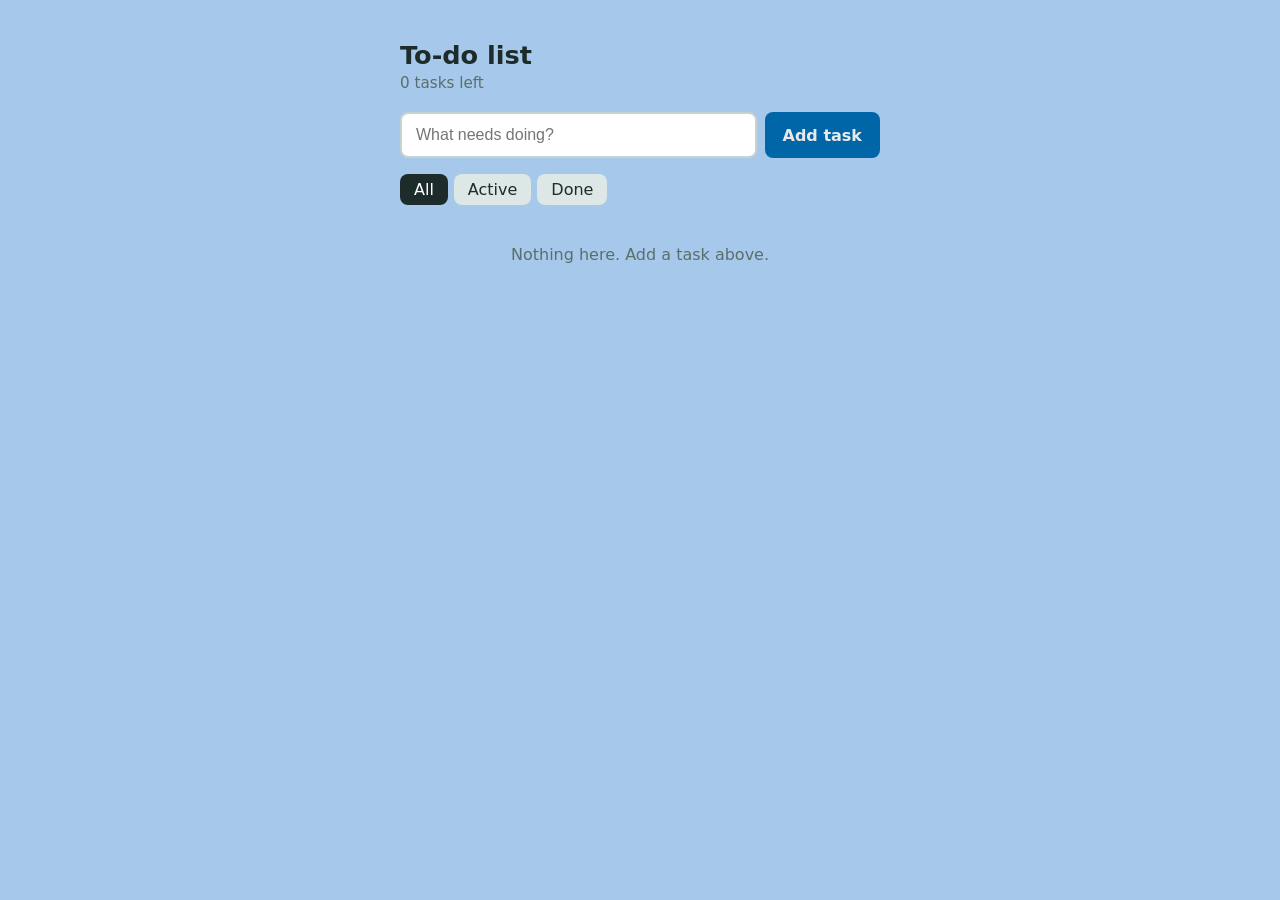
<file: project-01-To-Do list/index.html>
<!DOCTYPE html>
<html lang="en">
<head>
  <meta charset="UTF-8" />
  <meta name="viewport" content="width=device-width, initial-scale=1" />
  <title>To-do List</title>
  <style>
    * { box-sizing: border-box; }

    body {
      margin: 0;
      min-height: 100vh;
      display: flex;
      justify-content: center;
      padding: 40px 16px;
      font-family: system-ui, -apple-system, "Segoe UI", sans-serif;
      background: #a6c8eb;
      color: #1d2b2a;
    }

    .app {
      width: 100%;
      max-width: 480px;
    }

    h1 { margin: 0 0 4px; font-size: 1.6rem; }
    #count { margin: 0 0 20px; color: #5b6e6c; font-size: 0.95rem; }

    .add-row { display: flex; gap: 8px; }

    #taskInput {
      flex: 1;
      padding: 12px 14px;
      font-size: 1rem;
      border: 2px solid #c5d3d1;
      border-radius: 8px;
      background: #fff;
    }
    #taskInput:focus { outline: none; border-color: #0f766e; }

    button {
      cursor: pointer;
      font: inherit;
      border: none;
      border-radius: 8px;
    }

    #addBtn {
      padding: 0 18px;
      background: #0066a8;
      color: #e9eae8;
      font-weight: 600;
    }
    #addBtn:hover { background: #0057a8; }

    .filters { display: flex; gap: 6px; margin: 16px 0; }
    .filters button {
      padding: 6px 14px;
      background: #dde7e5;
      color: #1d2b2a;
    }
    .filters button.active { background: #1d2b2a; color: #fff; }

    ul { list-style: none; margin: 0; padding: 0; }

    li {
      display: flex;
      align-items: center;
      gap: 10px;
      padding: 12px 14px;
      margin-bottom: 8px;
      background: #fff;
      border-radius: 8px;
    }

    li input[type="checkbox"] { width: 18px; height: 18px; cursor: pointer; }

    li span { flex: 1; word-break: break-word; }
    li.done span { text-decoration: line-through; color: #8a9a98; }

    .delete {
      background: none;
      color: #b42318;
      font-size: 1.1rem;
      padding: 2px 8px;
    }
    .delete:hover { background: #fde8e6; }

    .empty { text-align: center; color: #5b6e6c; padding: 24px 0; }
  </style>
</head>
<body>
  <div class="app">
    <h1>To-do list</h1>
    <p id="count"></p>

    <div class="add-row">
      <input id="taskInput" type="text" placeholder="What needs doing?" autocomplete="off" />
      <button id="addBtn">Add task</button>
    </div>

    <div class="filters">
      <button data-filter="all" class="active">All</button>
      <button data-filter="active">Active</button>
      <button data-filter="done">Done</button>
    </div>

    <ul id="list"></ul>
  </div>

  <script>
    // state 
    // each task looks like: { id: 123, text: "Learn React", done: false}
    let tasks = loadTasks();
    let currentFilter = "all";

    //  grab elements 
    const input = document.getElementById("taskInput");
    const addBtn = document.getElementById("addBtn");
    const list = document.getElementById("list");
    const count = document.getElementById("count");
    const filterButtons = document.querySelectorAll(".filters button");

    //  save / load (localStorage keeps tasks after refresh) 
    function saveTasks() {
      localStorage.setItem("tasks", JSON.stringify(tasks));
    }

    function loadTasks() {
      try {
        return JSON.parse(localStorage.getItem("tasks")) || [];
      } catch {
        return [];
      }
    }

    //  actions 
    function addTask() {
      const text = input.value.trim();
      if (text === "") return; //ignore empty input

      tasks.push({ id: Date.now(), text: text, done: false });
      input.value = "";
      saveTasks();
      render();
    }

    function toggleTask(id) {
      const task = tasks.find(t => t.id === id);
      task.done = !task.done;
      saveTasks();
      render();
    }

    function deleteTask(id) {
      tasks = tasks.filter(t => t.id !== id);
      saveTasks();
      render();
    }

    //  Draw the list on screen 
    function render() {
      // 1. Pick which tasks to show based on the filter
      const visible = tasks.filter(t => {
        if (currentFilter === "active") return !t.done;
        if (currentFilter === "done") return t.done;
        return true;
      });

      // 2. clear the list,then rebuild it
      list.innerHTML = "";

      if (visible.length === 0) {
        list.innerHTML = '<p class="empty">Nothing here. Add a task above.</p>';
      }

      visible.forEach(task => {
        const li = document.createElement("li");
        if (task.done) li.classList.add("done");

        const checkbox = document.createElement("input");
        checkbox.type = "checkbox";
        checkbox.checked = task.done;
        checkbox.addEventListener("change", () => toggleTask(task.id));

        const label = document.createElement("span");
        label.textContent = task.text; // textContent is safe (no HTML injection)

        const del = document.createElement("button");
        del.className = "delete";
        del.textContent = "✕";
        del.setAttribute("aria-label", "Delete task");
        del.addEventListener("click", () => deleteTask(task.id));

        li.append(checkbox, label, del);
        list.appendChild(li);
      });

      // 3. update the "x tasks left" text
      const left = tasks.filter(t => !t.done).length;
      count.textContent = left + (left === 1 ? " task left" : " tasks left");
    }

    // Events
    addBtn.addEventListener("click", addTask);

    input.addEventListener("keydown", e => {
      if (e.key === "Enter") addTask();
    });

    filterButtons.forEach(btn => {
      btn.addEventListener("click", () => {
        currentFilter = btn.dataset.filter;
        filterButtons.forEach(b => b.classList.remove("active"));
        btn.classList.add("active");
        render();
      });
    });

    //  First draw 
    render();
  </script>
</body>
</html>
</file>
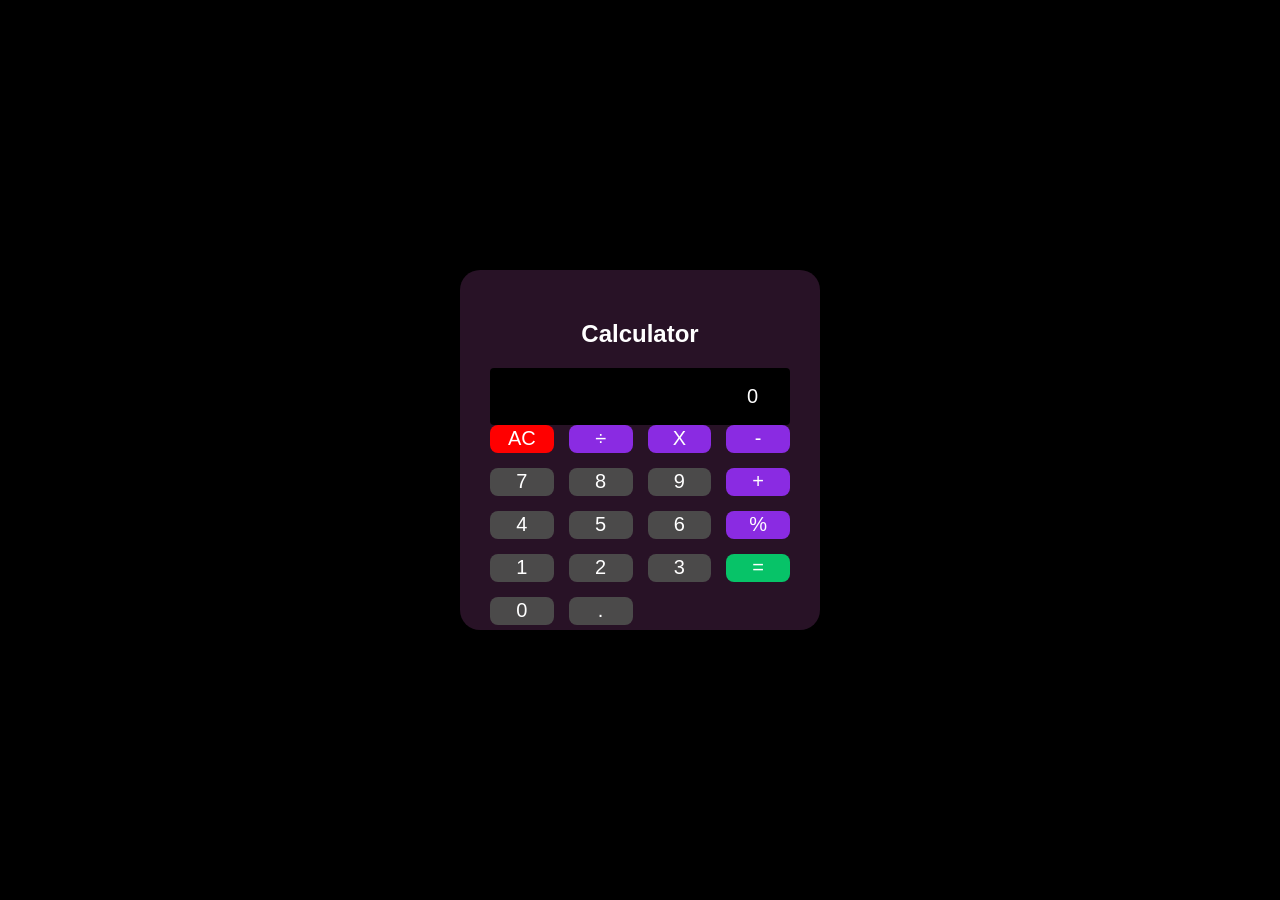
<file: project-03-Calculator/index.html>
<!DOCTYPE html>
<html lang="en">
<head>
    <meta charset="UTF-8">
    <meta name="viewport" content="width=device-width, initial-scale=1.0">
    <title>Calculator</title>
    <link rel="stylesheet" href="style.css">
</head>
<body>
    <div class="container">
        <h2>Calculator</h2>
        <input type="number" class="input-calc" value="0" readonly>

        <div class="all-Btn">

          
                <button class="ac-Btn" >AC</button>
                <button class="divide-Btn">÷</button>
                <button class="multiplication-Btn">X</button>
                <button class="substraction-Btn">-</button>
                
                <button class="seven">7</button>
                <button class="eight">8</button>
                <button class="nine">9</button>

                <button class="addition-Btn">+</button>

                <button class="four">4</button>
                <button class="five">5</button>
                <button class="six">6</button>
                <button class="per-Btn">%</button>

            <button class="one">1</button>
            <button class="two">2</button>
            <button class="three">3</button>
            <button class="equal-Btn">=</button>
            <button class="zero">0</button>

            <button class="dot-Btn">.</button>
      

        
</div>
        
    </div>


</body>
</html>
</file>
<file: project-03-Calculator/style.css>
body{
     margin: 0;
    padding: 0;
    background-color: black;
    color: #fff;
    font-family: Arial, Helvetica, sans-serif;
    min-height: 100vh;
display: flex;
justify-content: center;
align-items: center;


   
}
h2{
    text-align: center;
}

.container{
    
    width: 300px;
    height: 300px;
    background-color: rgb(40, 18, 38);
    padding: 30px;
    border-radius: 20px;
    box-shadow: horizontal-offset;
    
}

.input-calc{
    width: 300px;
    text-align: right;
    font-size: 20px;
    padding: 15px;
    background-color: black;
    color: #fff;
    border: solid 2px black;
    border-radius: 4px;
    box-sizing: border-box;
    border-color: black;

}

.all-Btn{
    display: grid;
    grid-template-columns: 1fr 1fr 1fr 1fr;
    gap: 15px;
    width: 300px;
    height: 200px;
    
    
}
button{
    cursor: pointer;
    border-radius: 10px;
    background-color: rgb(75, 74, 74);
    color: #fff;
    border: none;
    border-radius: 8px;
    font-size: 20px;

    transition: all 0.3s ease;
}

button:hover{
    background-color: gray;
}

.ac-Btn{
    background-color: red;
}
.divide-Btn,.multiplication-Btn,.substraction-Btn,.addition-Btn,.per-Btn{
    background-color: blueviolet;
}
.equal-Btn{
    background-color: rgb(7, 195, 104);
}
</file>
